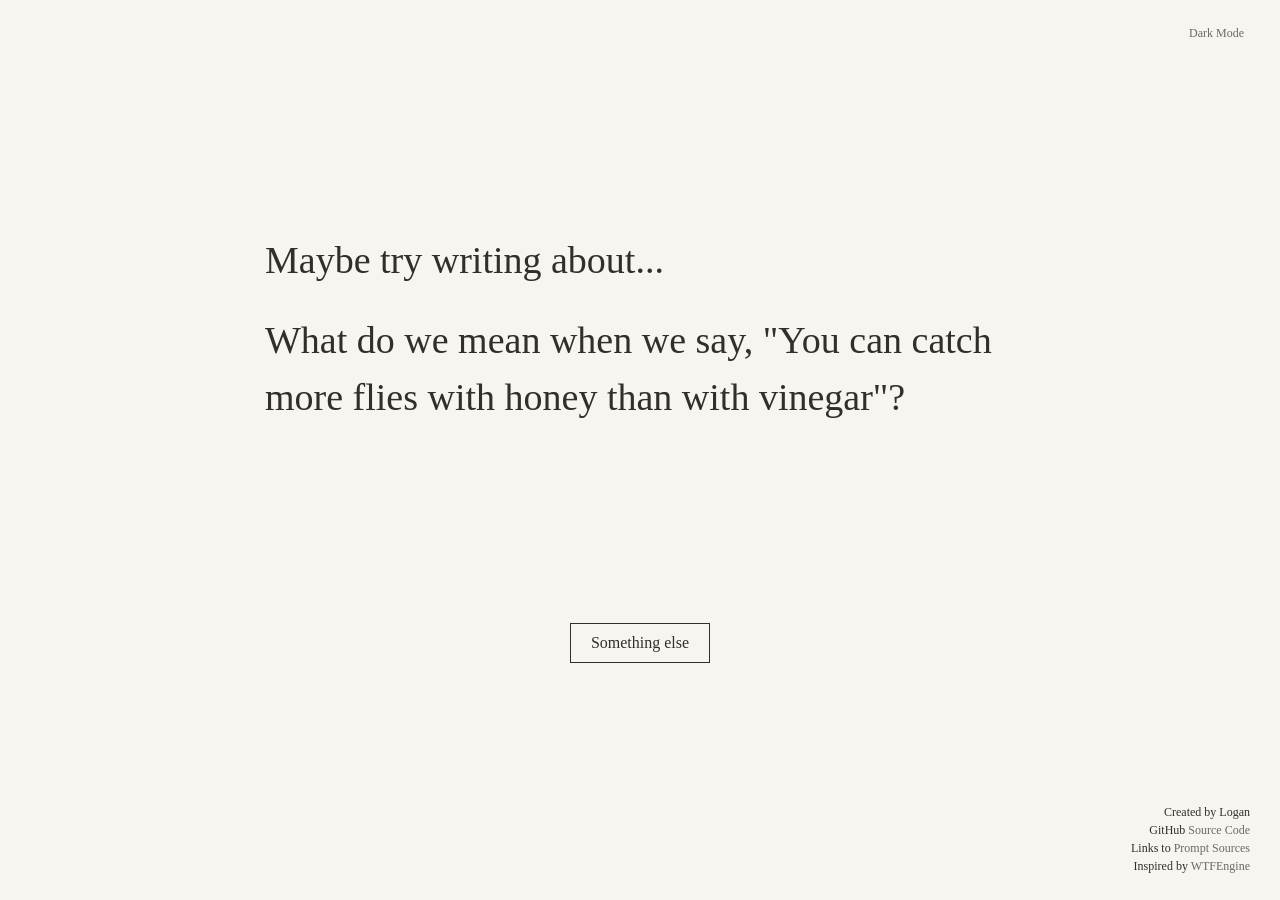
<file: index.html>
<!doctype html>
<html lang="en">
  <head>
    <meta charset="UTF-8" />
    <title>What Should I Journal About?</title>
    <meta name="viewport" content="width=device-width, initial-scale=1.0" />

    <meta
      name="description"
      content="Get a random journal prompt with over 1,000 possible options."
    />
    <meta name="robots" content="index, follow" />
    <meta name="theme-color" content="#f7f5ef" />

    <meta property="og:type" content="website" />
    <meta property="og:title" content="What Should I Journal About?" />
    <meta
      property="og:description"
      content="Get a random journal prompt with over 1,000 possible options."
    />
    <meta property="og:url" content="https://whatshouldijournalabout.com/" />

    <link rel="icon" type="image/svg+xml" href="favicon.svg" />
    <link rel="stylesheet" href="style.css" />
    <script src="theme.js" type="text/javascript" defer></script>
    <script src="script.js" type="text/javascript" defer></script>
  </head>
  <body>
    <div class="theme-container">
      <button id="theme-toggle" aria-label="Switch to dark mode">
        Dark Mode
      </button>
    </div>
    <main class="content">
      <div class="text-container">
        <h1 id="title" class="title"></h1>
        <p id="prompt-text" class="prompt-text"></p>
      </div>
      <div class="button-container">
        <button id="new-prompt-button">Something else</button>
      </div>
    </main>
    <footer class="footer">
      <div class="footer-container">
        <div>Created by Logan</div>
        <div>
          GitHub
          <a
            href="https://github.com/logandawson/what-should-i-journal-about"
            target="_blank"
            >Source Code</a
          >
        </div>
        <div>Links to <a href="sources.html">Prompt Sources</a></div>
        <div>
          Inspired by
          <a href="https://github.com/soulwire/WTFEngine" target="_blank"
            >WTFEngine</a
          >
        </div>
      </div>
    </footer>
  </body>
</html>
</file>
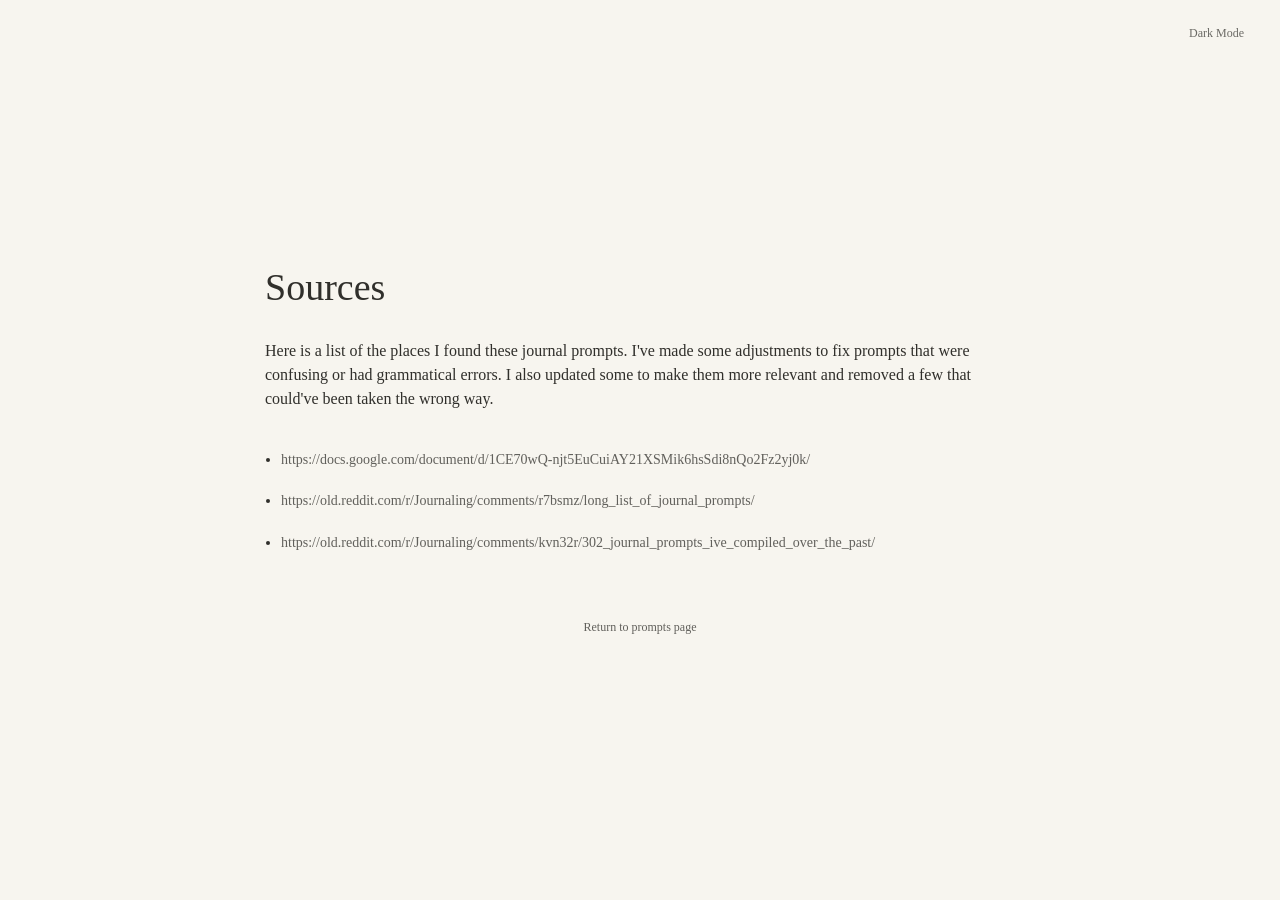
<file: sources.html>
<!doctype html>
<html lang="en">
  <head>
    <meta charset="UTF-8" />
    <meta name="viewport" content="width=device-width, initial-scale=1.0" />
    <title>Sources | What Should I Journal About?</title>
    <link rel="icon" type="image/svg+xml" href="favicon.svg" />
    <link rel="stylesheet" href="style.css" />
    <script src="theme.js" type="text/javascript" defer></script>
  </head>
  <body>
    <div class="theme-container">
      <button id="theme-toggle" aria-label="Switch to dark mode">
        Dark Mode
      </button>
    </div>
    <main class="content">
      <h1 class="title">Sources</h1>
      <p class="sources-blurb">
        Here is a list of the places I found these journal prompts. I've made
        some adjustments to fix prompts that were confusing or had grammatical
        errors. I also updated some to make them more relevant and removed a few
        that could've been taken the wrong way.
      </p>
      <ul class="sources-list">
        <li>
          <a
            href="https://docs.google.com/document/d/1CE70wQ-njt5EuCuiAY21XSMik6hsSdi8nQo2Fz2yj0k/"
            target="_blank"
            rel="noopener noreferrer"
            >https://docs.google.com/document/d/1CE70wQ-njt5EuCuiAY21XSMik6hsSdi8nQo2Fz2yj0k/</a
          >
        </li>
        <li>
          <a
            href="https://old.reddit.com/r/Journaling/comments/r7bsmz/long_list_of_journal_prompts/"
            target="_blank"
            rel="noopener noreferrer"
            >https://old.reddit.com/r/Journaling/comments/r7bsmz/long_list_of_journal_prompts/</a
          >
        </li>
        <li>
          <a
            href="https://old.reddit.com/r/Journaling/comments/kvn32r/302_journal_prompts_ive_compiled_over_the_past/"
            target="_blank"
            rel="noopener noreferrer"
            >https://old.reddit.com/r/Journaling/comments/kvn32r/302_journal_prompts_ive_compiled_over_the_past/</a
          >
        </li>
      </ul>
      <div class="button-container">
        <a href="index.html" class="back-link">Return to prompts page</a>
      </div>
    </main>
  </body>
</html>
</file>
<file: style.css>
:root {
  --background: #f7f5ef;
  --foreground: #302f2b;
  --button-hover-bg: #302f2b;
  --button-hover-text: #f7f5ef;
}

[data-theme="dark"] {
  --background: #242321;
  --foreground: #e8e5dc;
  --button-hover-bg: #e8e5dc;
  --button-hover-text: #242321;
}

body {
  margin: 0;
  min-height: 100vh;
  padding: 32px;
  box-sizing: border-box;

  display: flex;
  align-items: center;
  justify-content: center;

  background-color: var(--background);
  color: var(--foreground);

  font-family: Georgia, "Times New Roman", serif;
}

.theme-container {
  position: absolute;
  top: 25px;
  right: 30px;
  text-align: right;

  display: flex;
  flex-direction: column;
  align-items: flex-end;
}

#theme-toggle {
  background: transparent;
  color: inherit;
  border: none;

  font-family: inherit;
  font-size: 12px;

  cursor: pointer;
  opacity: 0.7;
  transition: opacity 0.2s;
}

#theme-toggle:hover {
  opacity: 1;
}

.content {
  width: 100%;
  max-width: 750px;
}

.text-container {
  height: 320px;
  display: flex;
  flex-direction: column;
}

.title {
  font-size: 38px;
  font-weight: 400;
  margin: 0 0 30px 0;
}

.prompt-text {
  font-size: 38px;
  line-height: 1.5;
  margin: 0;
}

.button-container {
  display: flex;
  justify-content: center;
  margin-top: 65px;
}

#new-prompt-button {
  padding: 10px 20px;

  background: transparent;
  color: inherit;

  border: 1px solid var(--foreground);
  border-radius: 0;

  font-family: inherit;
  font-size: 16px;

  cursor: pointer;
  transition:
    background-color 0.2s,
    color 0.2s;
}

#new-prompt-button:hover {
  background-color: var(--button-hover-bg);
  color: var(--button-hover-text);
}

#new-prompt-button:focus-visible {
  outline: 2px solid var(--foreground);
  outline-offset: 4px;
}

.sources-blurb {
  font-size: 16px;
  line-height: 1.5;
  padding: 0 0 20px 0;
}

.sources-list {
  text-align: left;
  font-size: 14px;
  padding-left: 1rem;
}

.sources-list li {
  margin: 1rem 0 1rem 0;
  line-height: 1.8;
}

.sources-list a,
.back-link {
  color: inherit;
  text-decoration: none;
  opacity: 0.75;
  transition: opacity 0.2s;
}

.sources-list a:hover,
.back-link:hover {
  opacity: 1;
  text-decoration: underline;
}

.back-link {
  font-size: 12px;
}

.footer {
  position: absolute;
  bottom: 25px;
  right: 30px;
}

.footer-container {
  font-size: 12px;
  line-height: 1.5;
  text-align: right;
}

.footer a {
  text-decoration: none;
  opacity: 0.7;
  color: inherit;

  transition: opacity 0.2s;
}

.footer a:hover {
  opacity: 1;
  text-decoration: underline;
}

.fade-in {
  animation: fadeIn 0.4s ease;
}

@keyframes fadeIn {
  from {
    opacity: 0;
  }

  to {
    opacity: 1;
  }
}

@media (max-width: 600px) {
  .title {
    font-size: 24px;
    margin: 0 0 20px 0;
  }

  .prompt-text {
    font-size: 24px;
  }

  #new-prompt-button {
    padding: 8px 18px;
    font-size: 14px;
  }

  .sources-blurb {
    font-size: 14px;
  }

  .sources-list {
    font-size: 12px;
  }

  .footer {
    right: 0;
    left: 0;
    bottom: 20px;
  }

  .footer-container {
    text-align: center;
  }

  .footer-container div:not(:last-child)::after {
    content: " •";
  }

  .footer-container div {
    display: inline-block;
  }
}

@media (prefers-reduced-motion: reduce) {
  *,
  *::before,
  *::after {
    animation-duration: 0.01ms !important;
    transition-duration: 0.01ms !important;
  }
}
</file>
